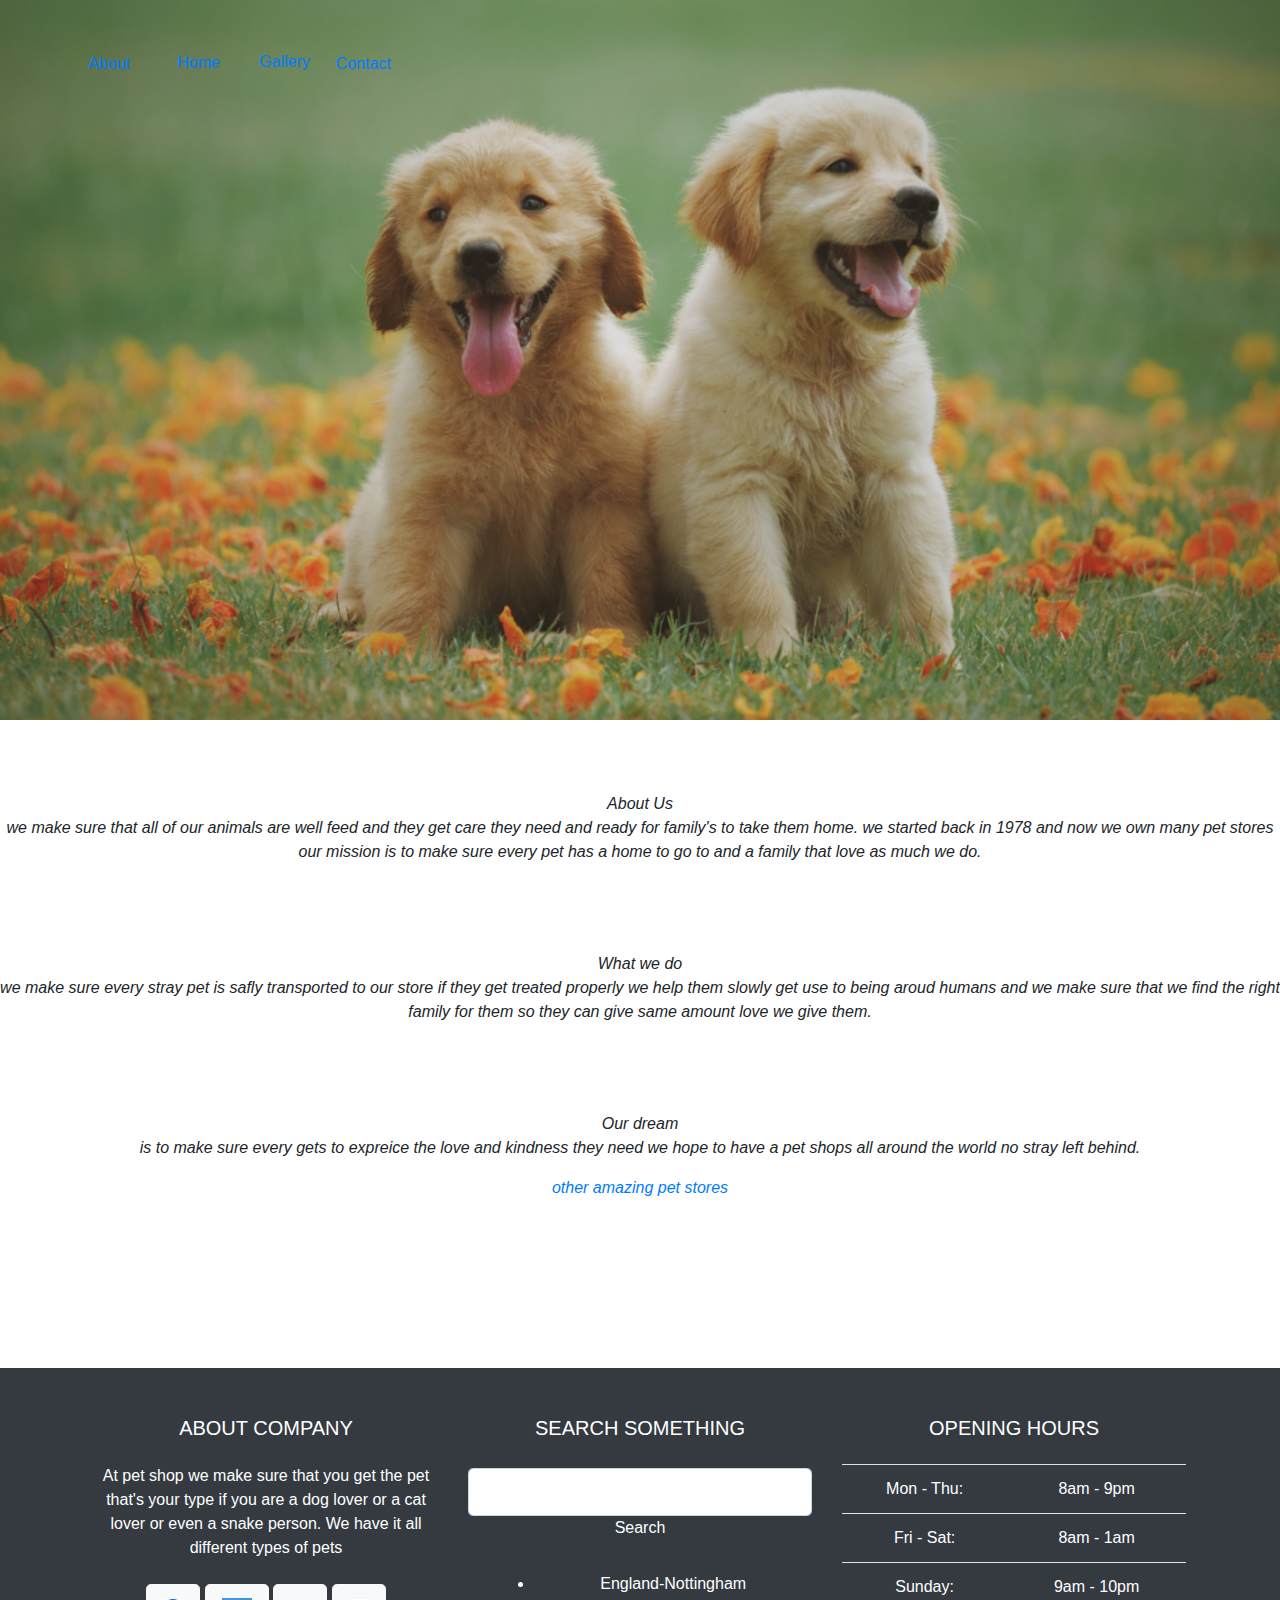
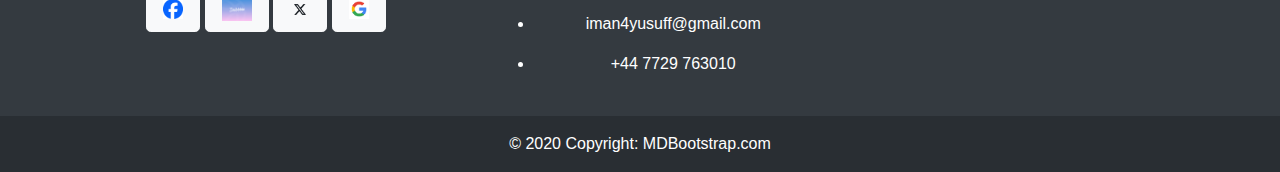
<file: about.html>
<!DOCTYPE html>
<html lang="en">

<head>
  <link rel="stylesheet" href="css/styles.css">
  <link rel="stylesheet" href="css/bootstrap.css">
  <meta charset="UTF-8">
  <meta name="viewport" content="width=device-width, initial-scale=1.0">
  <title>About us</title>
  <ul class="man">

    <li class="ana"><a href="index.html">Home</a></li>

    <li class="ham"><a href="about.html">About</a></li>

    <li class="mat"><a href="gallary.html">Gallery</a></li>

    <li class="leg"><a href="contact.html">Contact</a></li>

  </ul>
</head>

<body>

  <img src="css/images/4-1140x641.png" alt="" style="width: 100%;">
  <div class="pet">
    <br><br><br>
    <center>
      <p>About Us <br> we make sure that all of our animals are well feed and they get care they need and ready
        for
        family's to take them home. we started back in 1978 and now we own many pet stores our mission is to
        make
        sure every pet has a home to go to and a family that love as much we do. </p>
    </center>
    <br><br><br>
    <center>
      <p>What we do <br> we make sure every stray pet is safly transported to our store if they get treated
        properly
        we help them slowly get use to being aroud humans and we make sure that we find the right family for
        them so
        they can give same amount love we give them.</p>
    </center>
    <br><br><br>
    <center>
      <p>Our dream <br> is to make sure every gets to expreice the love and kindness they need we hope to have a
        pet shops all around the world no stray left behind.</p>
      <a
        href="https://www.petsandfriends.co.uk/pages/pets-friends-wollaton?utm_campaign=gmbwollaton&utm_medium=local&utm_source=google">other
        amazing pet stores</a>
    </center>
  </div>

</body>
<br><br><br><br><br><br><br>

<footer class="text-white text-center text-lg-start bg-dark">
  <!-- Grid container -->
  <div class="container p-4">
    <!--Grid row-->
    <div class="row mt-4">
      <!--Grid column-->
      <div class="col-lg-4 col-md-12 mb-4 mb-md-0">
        <h5 class="text-uppercase mb-4">About company</h5>

        <p>
          At pet shop we make sure that you get the pet that's your type if you are a dog lover or a cat lover
          or even a snake person. We have it all different types of pets

        </p>



        <div class="mt-4">
          <!-- Facebook -->
          <a type="button" class="btn btn-floating btn-light btn-lg"><i class="fab fa-facebook-f"><img
                src="css/images/images.png" alt="" style="width: 20px;"></i></a>
          <!-- Dribbble -->
          <a type="button" class="btn btn-floating btn-light btn-lg"><i class="fab fa-dribbble"><img
                src="css/images/original-3736a20b1e59f5b4b3536cddfbc71dff (1).webp" alt="" style="width: 30px;"></i></a>
          <!-- Twitter -->
          <a type="button" class="btn btn-floating btn-light btn-lg"><i class="fab fa-twitter"><img
                src="css/images/X-Logo.png" alt="" style="width: 20px;"></i></a>
          <!-- Google + -->
          <a type="button" class="btn btn-floating btn-light btn-lg"><i class="fab fa-google-plus-g"><img
                src="css/images/channels4_profile.jpg" alt="" style="width: 20px;"></i></a>
          <!-- Linkedin -->
        </div>


      </div>
      <!--Grid column-->

      <!--Grid column-->
      <div class="col-lg-4 col-md-6 mb-4 mb-md-0">
        <h5 class="text-uppercase mb-4 pb-1">Search something</h5>

        <div class="form-outline form-white mb-4">
          <input type="text" id="formControlLg" class="form-control form-control-lg" />
          <label class="form-label" for="formControlLg">Search</label>
        </div>

        <ul class="fa-ul" style="margin-left: 1.65em;">
          <li class="mb-3">
            <span class="fa-li"><i class="fas fa-home"></i></span><span class="ms-2">England-Nottingham</span>
          </li>
          <li class="mb-3">
            <span class="fa-li"><i class="fas fa-envelope"></i></span><span class="ms-2">iman4yusuff@gmail.com</span>
          </li>
          <li class="mb-3">
            <span class="fa-li"><i class="fas fa-phone"></i></span><span class="ms-2">+44 7729 763010</span>
          </li>
        </ul>
      </div>
      <!--Grid column-->

      <!--Grid column-->
      <div class="col-lg-4 col-md-6 mb-4 mb-md-0">
        <h5 class="text-uppercase mb-4">Opening hours</h5>

        <table class="table text-center text-white">
          <tbody class="fw-normal">
            <tr>
              <td>Mon - Thu:</td>
              <td>8am - 9pm</td>
            </tr>
            <tr>
              <td>Fri - Sat:</td>
              <td>8am - 1am</td>
            </tr>
            <tr>
              <td>Sunday:</td>
              <td>9am - 10pm</td>
            </tr>
          </tbody>
        </table>
      </div>
      <!--Grid column-->
    </div>
    <!--Grid row-->
  </div>
  <!-- Grid container -->

  <!-- Copyright -->
  <div class="text-center p-3" style="background-color: rgba(0, 0, 0, 0.2);">
    © 2020 Copyright:
    <a class="text-white" href="https://mdbootstrap.com/">MDBootstrap.com</a>

</footer>

</html>
</file>
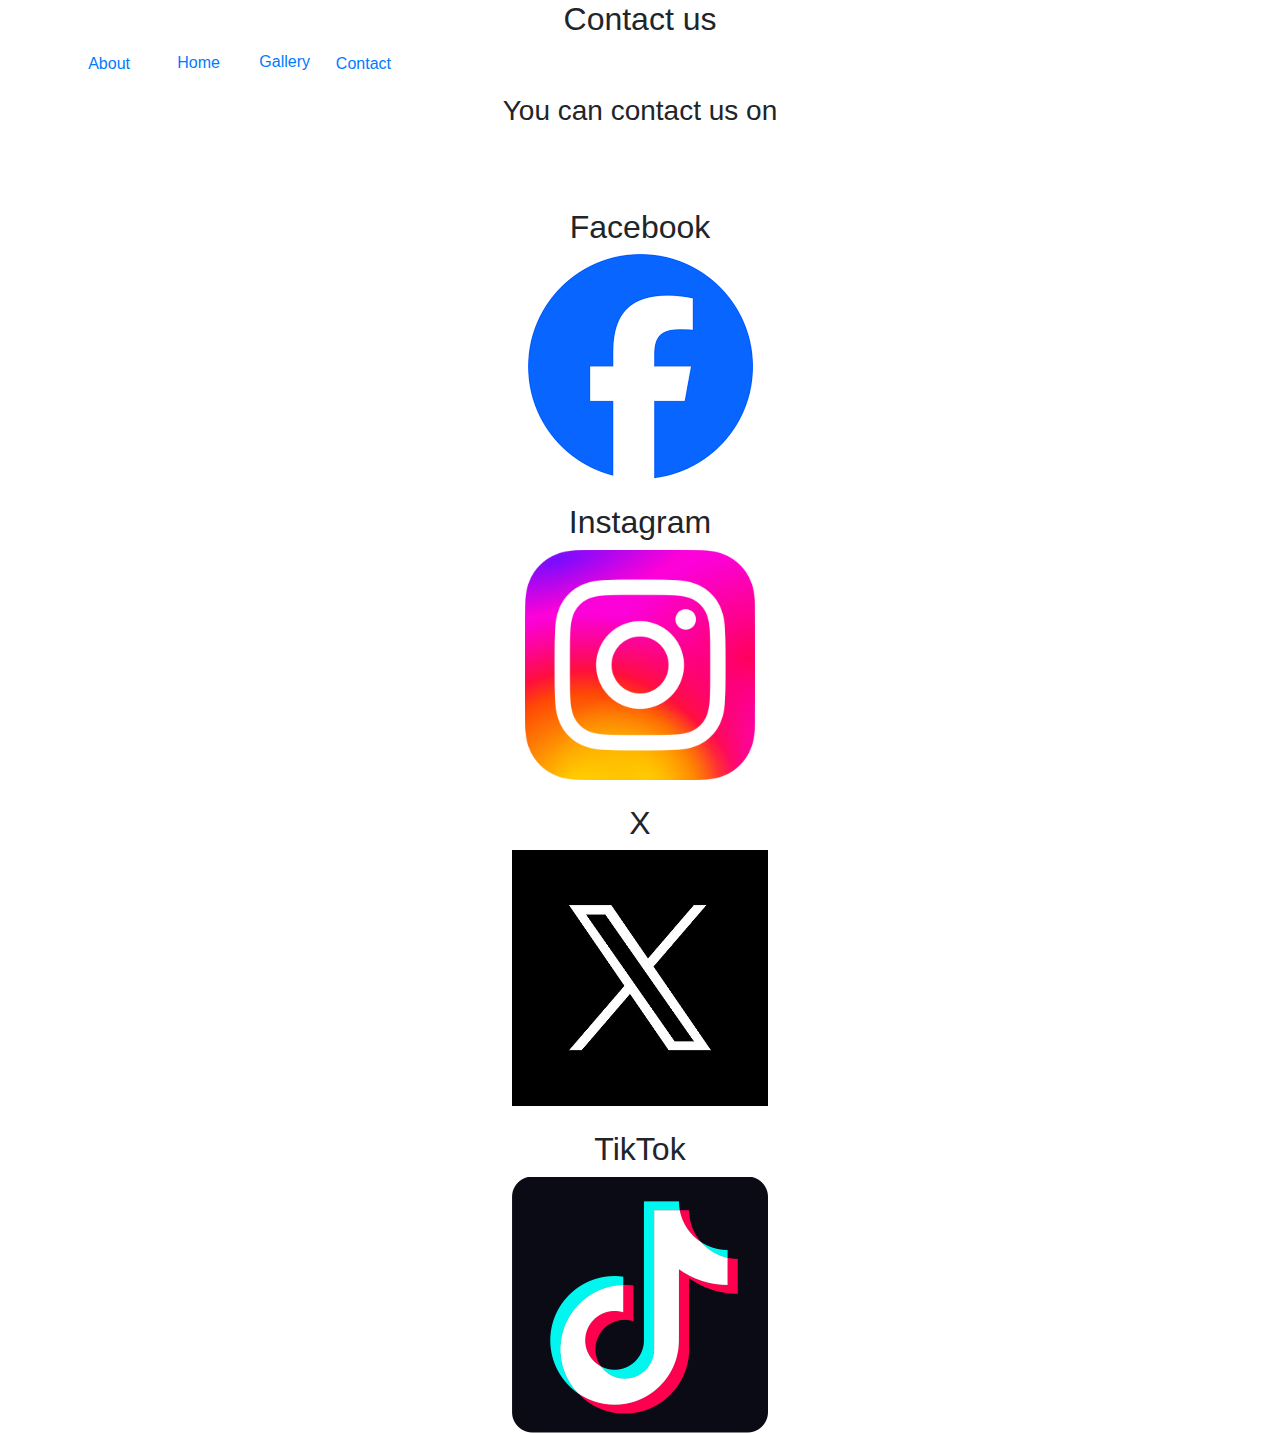
<file: contact.html>
<!DOCTYPE html>
<html lang="en">
<head>
    <link rel="stylesheet" href="css/bootstrap.css">
    <link rel="stylesheet" href="css/styles.css">
    <meta charset="UTF-8">
    <meta name="viewport" content="width=device-width, initial-scale=1.0">
    <title>Contact us</title>
</head>
<body>
    <ul class="man">

        <li class="ana"><a href="index.html">Home</a></li>
    
        <li class="ham"><a href="about.html">About</a></li>
    
        <li class="mat"><a href="gallary.html">Gallery</a></li>
    
        <li class="leg"><a href="contact.html">Contact</a></li>
    
      </ul>
    <center>
        <h2>Contact us</h2>
        <br><br>
        <h3>You can contact us on</h3>
        <br><br><br>
        <h2>Facebook</h2>
        <img src="css/images/images.png" alt="">
        <br><br>
        <h2>Instagram</h2>
        <img src="css/images/Instagram_logo_2022.svg.webp" alt="" class="ted">
        <br><br>
        <h2>X</h2>
        <img src="css/images/X_logo.jpg" alt="" style="width: 20%;">
        <br><br>
        <h2>TikTok</h2>
        <img src="css/images/41b3zsiq4pL.png" alt="" width="20%">
    </center>
</body>
</html>
</file>
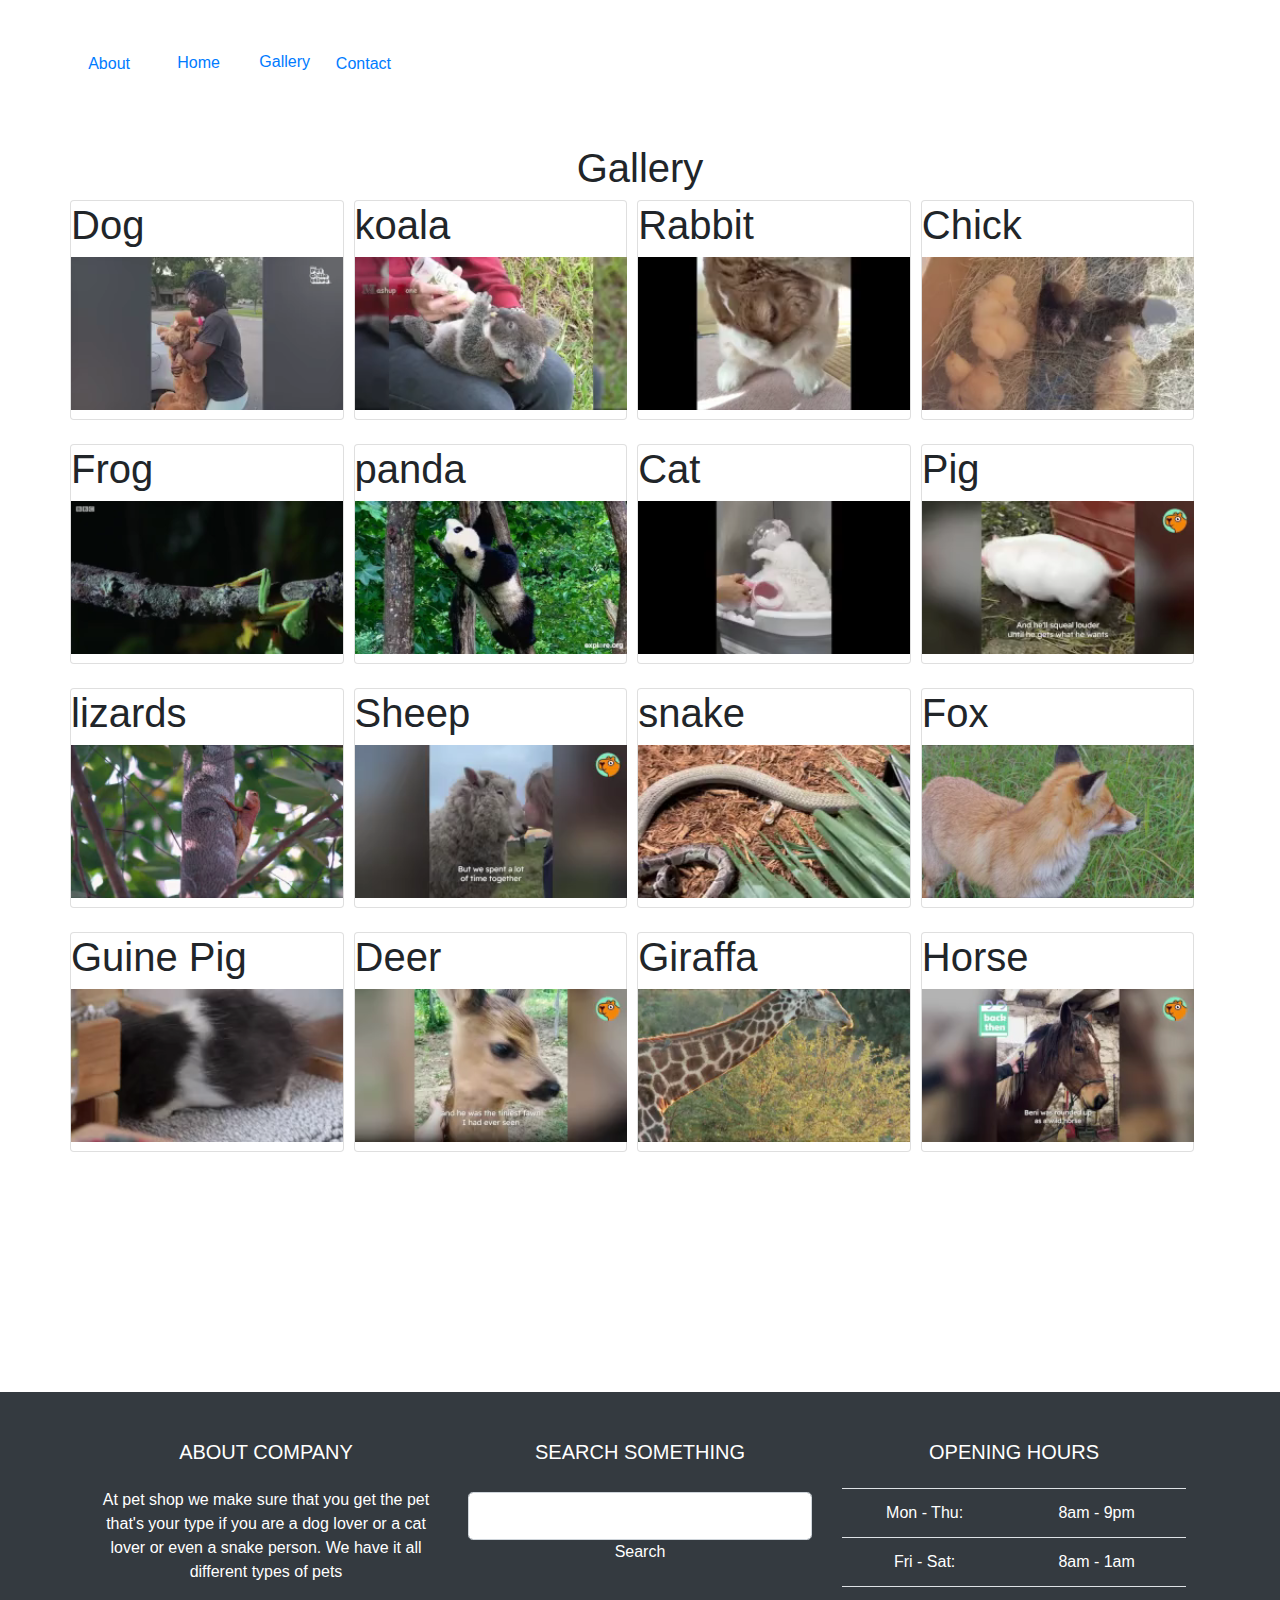
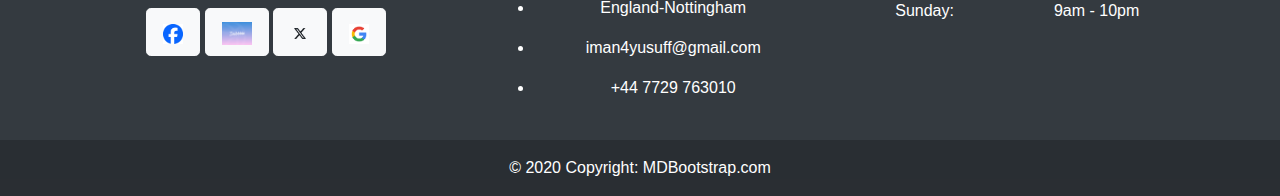
<file: gallary.html>
<!DOCTYPE html>
<html lang="en">

<head>
    <link rel="stylesheet" href="css/styles.css">
    <link rel="stylesheet" href="css/bootstrap.css">
    <meta charset="UTF-8">
    <meta name="viewport" content="width=device-width, initial-scale=1.0">
    <title>Gallery</title>
    <ul class="man">

        <li class="ana"><a href="index.html">Home</a></li>

        <li class="ham"><a href="about.html">About</a></li>

        <li class="mat"><a href="gallary.html">Gallery</a></li>

        <li class="leg"><a href="contact.html">Contact</a></li>

    </ul>
    <br><br><br><br><br><br>
</head>

<body>
    <center>
        <h1>Gallery</h1>
    </center>
    <div class="container">
        <div class="row">
            <div class="column">
                <div class="card" id="one">
                    <h1>Dog</h1>
                    <video src="css/video/video.mp4"></video>
                </div>
            </div>
            <div class="column">
                <div class="card" id="two">
                    <h1>koala</h1>
                    <video src="css/video/video (1).mp4"></video>
                </div>
            </div>
            <div class="column">
                <div class="card " id="three">
                    <h1>Rabbit</h1>
                    <video src="css/video/video (2).mp4"></video>
                </div>
            </div>
            <div class="column">
                <div class="card" id="four">
                    <h1>Chick</h1>
                    <video src="css/video/video (3).mp4"></video>
                </div>
            </div>
        </div>
        <br>


    </div>
    <div class="container">
        <div class="row">
            <div class="column">
                <div class="card" id="five">
                    <h1>Frog</h1>
                    <video src="css/video/video (4).mp4"></video>
                </div>
            </div>
            <div class="column">
                <div class="card" id="six">
                    <h1>panda</h1>
                    <video src="css/video/video (5).mp4"></video>
                </div>
            </div>
            <div class="column">
                <div class="card " id="seven">
                    <h1>Cat</h1>
                    <video src="css/video/video (6).mp4"></video>
                </div>
            </div>
            <div class="column">
                <div class="card" id="eight">
                    <h1>Pig</h1>
                    <video src="css/video/video (7).mp4"></video>
                </div>
            </div>
        </div>


    </div>
    <br>
    
    <div class="container">
        <div class="row">
            <div class="column">
                <div class="card" id="nine">
                    <h1>lizards</h1>
                    <video src="css/video/video (8).mp4"></video>
                </div>
            </div>
            <div class="column">
                <div class="card" id="card10">
                    <h1>Sheep</h1>
                    <video src="css/video/video (9).mp4"></video>
                </div>
            </div>
            <div class="column">
                <div class="card " id="card11">
                    <h1>snake</h1>
                    <video src="css/video/video (10).mp4"></video>
                </div>
            </div>
            <div class="column">
                <div class="card" id="card12">
                    <h1>Fox</h1>
                    <video src="css/video/video (11).mp4"></video>
                </div>
            </div>
        </div>


    </div>
    <br>
    <div class="container">
        <div class="row">
            <div class="column">
                <div class="card" id="card13">
                    <h1>Guine Pig</h1>
                    <video src="css/video/video (12).mp4"></video>
                </div>
            </div>
            <div class="column">
                <div class="card" id="card14">
                    <h1>Deer</h1>
                    <video src="css/video/video (13).mp4"></video>
                </div>
            </div>
            <div class="column">
                <div class="card " id="card15">
                    <h1>Giraffa</h1>
                    <video src="css/video/video (14).mp4"></video>
                </div>
            </div>
            <div class="column">
                <div class="card" id="card16">
                    <h1>Horse</h1>
                    <video src="css/video/video (15).mp4"></video>
                </div>
            </div>
        </div>


    </div>
<br><br><br>





</body>
<br><br><br><br><br><br><br>

<footer class="text-white text-center text-lg-start bg-dark">
    <!-- Grid container -->
    <div class="container p-4">
        <!--Grid row-->
        <div class="row mt-4">
            <!--Grid column-->
            <div class="col-lg-4 col-md-12 mb-4 mb-md-0">
                <h5 class="text-uppercase mb-4">About company</h5>

                <p>
                    At pet shop we make sure that you get the pet that's your type if you are a dog lover or a cat lover
                    or even a snake person. We have it all different types of pets

                </p>

            

                <div class="mt-4">
                    <!-- Facebook -->
                    <a type="button" class="btn btn-floating btn-light btn-lg"><i class="fab fa-facebook-f"><img src="css/images/images.png" alt="" style="width: 20px;"></i></a>
                    <!-- Dribbble -->
                    <a type="button" class="btn btn-floating btn-light btn-lg"><i class="fab fa-dribbble"><img src="css/images/original-3736a20b1e59f5b4b3536cddfbc71dff (1).webp" alt="" style="width: 30px;"></i></a>
                    <!-- Twitter -->
                    <a type="button" class="btn btn-floating btn-light btn-lg"><i class="fab fa-twitter"><img src="css/images/X-Logo.png" alt="" style="width: 20px;"></i></a>
                    <!-- Google + -->
                    <a type="button" class="btn btn-floating btn-light btn-lg"><i class="fab fa-google-plus-g"><img src="css/images/channels4_profile.jpg" alt="" style="width: 20px;"></i></a>
                    <!-- Linkedin -->
                </div>
            </div>
            <!--Grid column-->

            <!--Grid column-->
            <div class="col-lg-4 col-md-6 mb-4 mb-md-0">
                <h5 class="text-uppercase mb-4 pb-1">Search something</h5>

                <div class="form-outline form-white mb-4">
                    <input type="text" id="formControlLg" class="form-control form-control-lg" />
                    <label class="form-label" for="formControlLg">Search</label>
                </div>

                <ul class="fa-ul" style="margin-left: 1.65em;">
                    <li class="mb-3">
                        <span class="fa-li"><i class="fas fa-home"></i></span><span class="ms-2">England-Nottingham</span>
                    </li>
                    <li class="mb-3">
                        <span class="fa-li"><i class="fas fa-envelope"></i></span><span
                            class="ms-2">iman4yusuff@gmail.com</span>
                    </li>
                    <li class="mb-3">
                        <span class="fa-li"><i class="fas fa-phone"></i></span><span class="ms-2">+44 7729 763010</span>
                    </li>
                </ul>
            </div>
            <!--Grid column-->

            <!--Grid column-->
            <div class="col-lg-4 col-md-6 mb-4 mb-md-0">
                <h5 class="text-uppercase mb-4">Opening hours</h5>

                <table class="table text-center text-white">
                    <tbody class="fw-normal">
                        <tr>
                            <td>Mon - Thu:</td>
                            <td>8am - 9pm</td>
                        </tr>
                        <tr>
                            <td>Fri - Sat:</td>
                            <td>8am - 1am</td>
                        </tr>
                        <tr>
                            <td>Sunday:</td>
                            <td>9am - 10pm</td>
                        </tr>
                    </tbody>
                </table>
            </div>
            <!--Grid column-->
        </div>
        <!--Grid row-->
    </div>
    <!-- Grid container -->

    <!-- Copyright -->
    <div class="text-center p-3" style="background-color: rgba(0, 0, 0, 0.2);">
        © 2020 Copyright:
        <a class="text-white" href="https://mdbootstrap.com/">MDBootstrap.com</a>

</footer>


</html>
</file>
<file: css/styles.css>
.ted{
width: 230px;
}



.com{
    background-color: white;
    color: black;
    position: absolute;
    bottom: 100px;
    left: 40vh;
    font-size: 10;
    opacity: 0.5;
    
}

.man{
    display: inline;
    position: absolute;
    top: 50px;
    left: 40vh;

    color: black;
    display: block;
}
.ana{
    top: 1px;
    right: 20vh;
position: absolute;
display: inline;
}
.ham{
    position: absolute;
    top: 1.5px;
    right: 30vh;
    display: inline;
    display: block;
    color: whitesmoke;
    text-align: none;

}
.leg{
    position: absolute;
    top: 1.5px;
    right: 1vh;
    display: inline;
    display: block;
    color: whitesmoke;
    text-align: none;

}
.mat{
    position: absolute;
    right: 10vh;
    display: inline;
    text-align: none;
    display: block;
}
.pet{
    font-style: italic;
}

.column{
    float: left;
    width: 24%;
    margin-right: 10px;
}
.card{
    height: 220px;
}




#hand{
    color: black;
}
</file>
